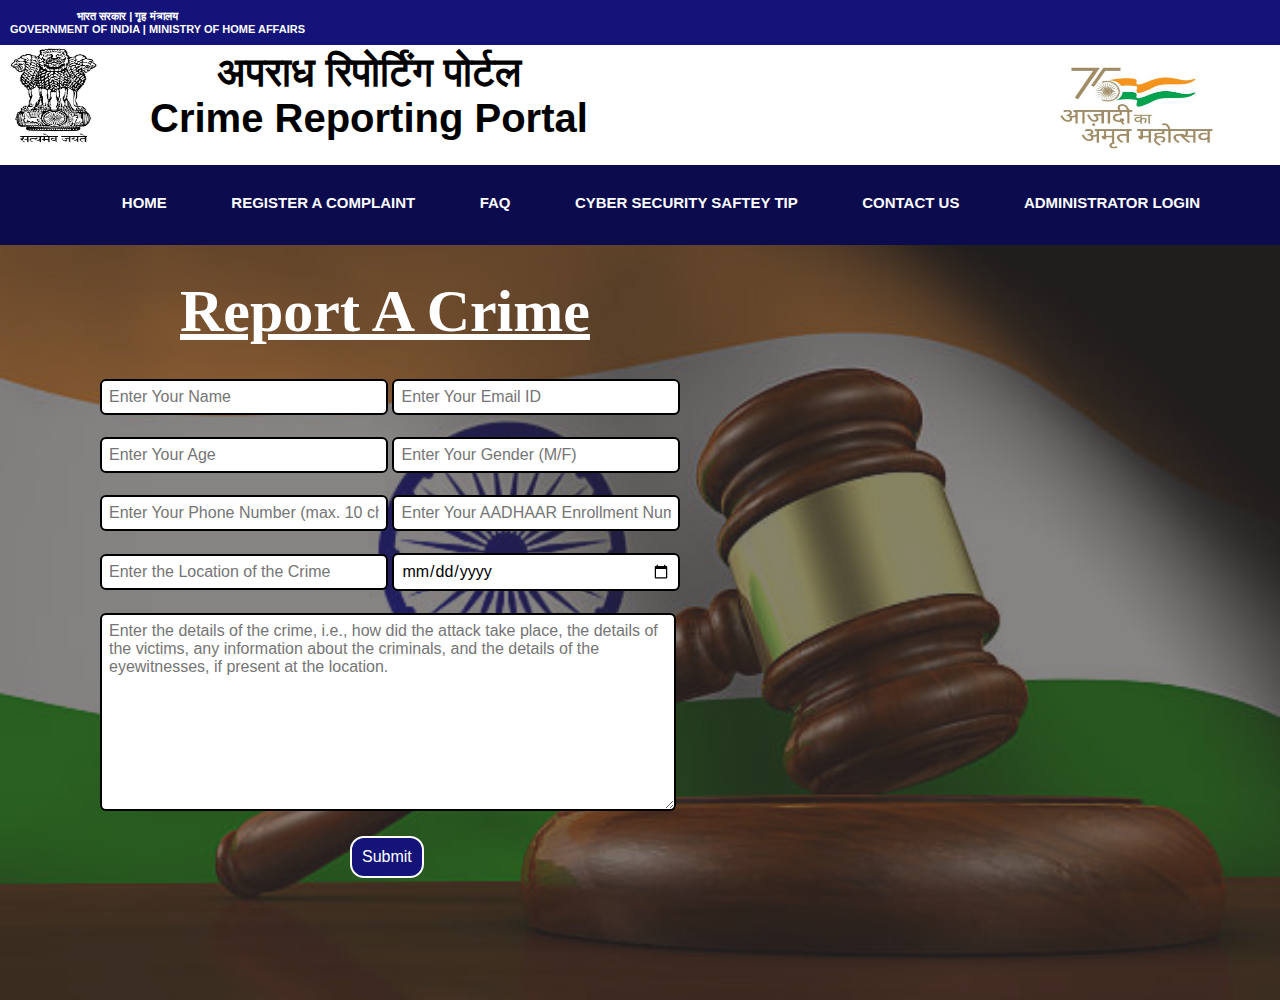
<file: index.html>
<!DOCTYPE html>
<html lang="en">

<head>
	<meta charset="UTF-8">
	<meta http-equiv="X-UA-Compatible" content="IE=edge">
	<meta name="viewport" content="width=device-width, initial-scale=1.0">
	<title>Crime Reporting System- Report A Crime</title>
	<link rel="stylesheet" href="./css/INDEX.CSS">



</head>

<body>
	<img src="image/homeimg2.jpg" class="image" alt="background image">
	<div class="overlay"></div>
	<p
		style="color:white; background-color: rgb(19, 19, 121);padding:10px; text-align: left ; font-size:11px;font-weight:bolder;">
		&emsp; &emsp; &emsp; &emsp; &emsp;भारत सरकार | गृह मंत्रालय <br> GOVERNMENT OF INDIA | MINISTRY OF HOME AFFAIRS
	</p>



	<div class="logo">
		<img src="./image/satymev_jayte_logo.jpg" width="100px" height="100px">
		<p style="font-weight:bolder;font-size:40px; position:absolute;top:50px; left:150px;"> अपराध रिपोर्टिंग
			पोर्टल<br> Crime Reporting Portal </p>
		<img src="./image/amritmahotsav_logo.jpg" width="200px" height="100px"
			style="position:absolute;right:50px; top:60px;">
	</div>

	<nav>
		<ul>
			<li><a href="home.html">Home</a></li>
			<li><a href="#">Register a complaint</a></li>
			<li><a href="about.html">FAQ</a></li>
			<li><a href="cyber_safety.html ">Cyber Security saftey tip</a></li>
			<li><a href="contact_us.html">Contact Us</a></li>
			<li><a href="adminlogin.html">ADMINISTRATOR LOGIN</a></li>
		</ul>
	</nav>
	<br><br><br><br>

	<div class="page-wrapper">

		<h1 class="heading">Report A Crime </h1>
		<div class="container">

			<br>

			<form action="index.php" method="POST">
				<input type="text" name="name" id="name" placeholder="Enter Your Name" required>
				<input type="email" name="email" id="email" placeholder="Enter Your Email ID" required><br>
				<input type="text" name="age" id="age" placeholder="Enter Your Age" required>
				<input type="text" name="gender" id="gender" placeholder="Enter Your Gender (M/F)" required><br>
				<input type="text" name="phone" id="phone" placeholder="Enter Your Phone Number (max. 10 characters)"
					required>
				<input type="text" name="aadhaar" id="aadhaar"
					placeholder="Enter Your AADHAAR Enrollment Number (max. 16 characters)" required><br>
				<input type="place" name="place" id="place" placeholder="Enter the Location of the Crime" required>
				<input type="date" name="date" id="date" placeholder="Enter date of crime" required><br>
				<textarea name="desc" id="desc" cols="30" rows="10" style="width:50%;"
					placeholder="Enter the details of the crime, i.e., how did the attack take place, the details of the victims, any information about the criminals, and the details of the eyewitnesses, if present at the location. "
					required></textarea><br>
				<button class="btn"
					style="background-color: rgb(19, 19, 121);position:absolute;left:250px;margin-top:10px;">Submit
				</button>

			</form>

		</div>







	</div>
</body>
</head>
</file>
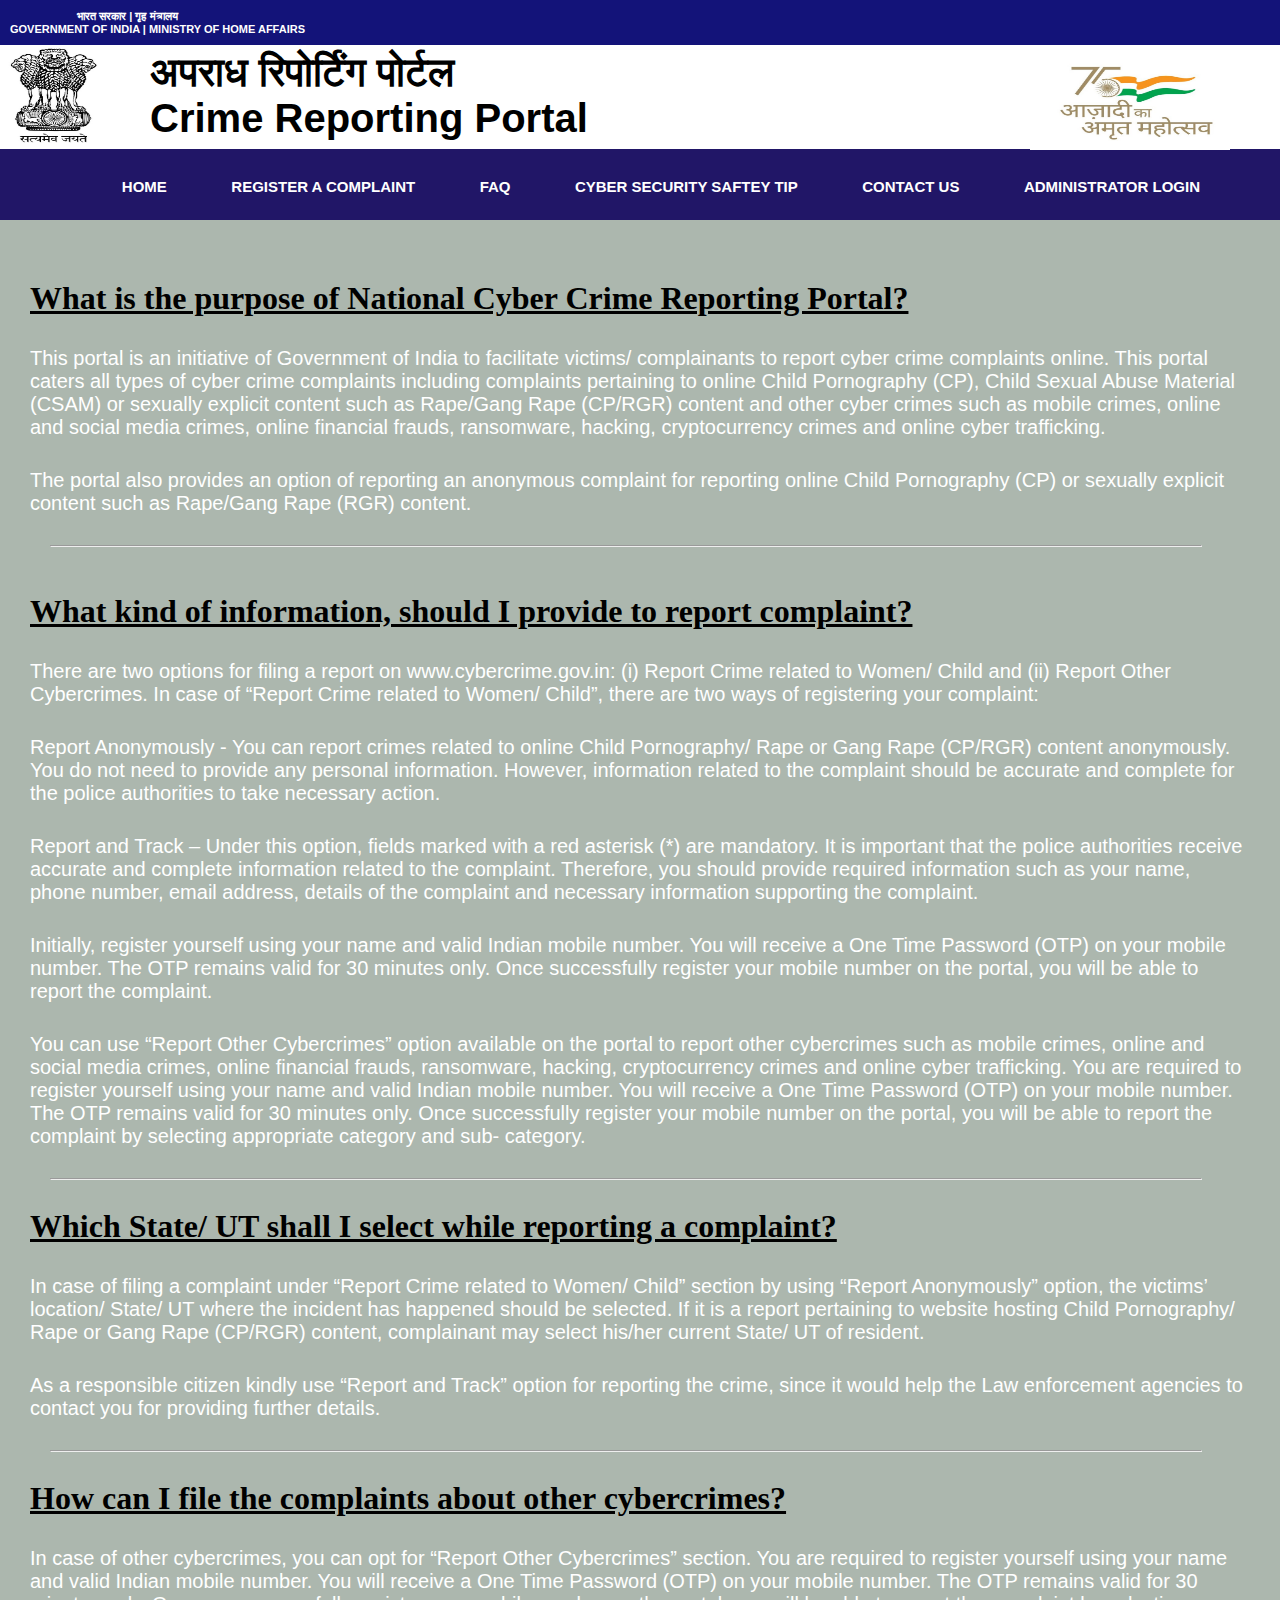
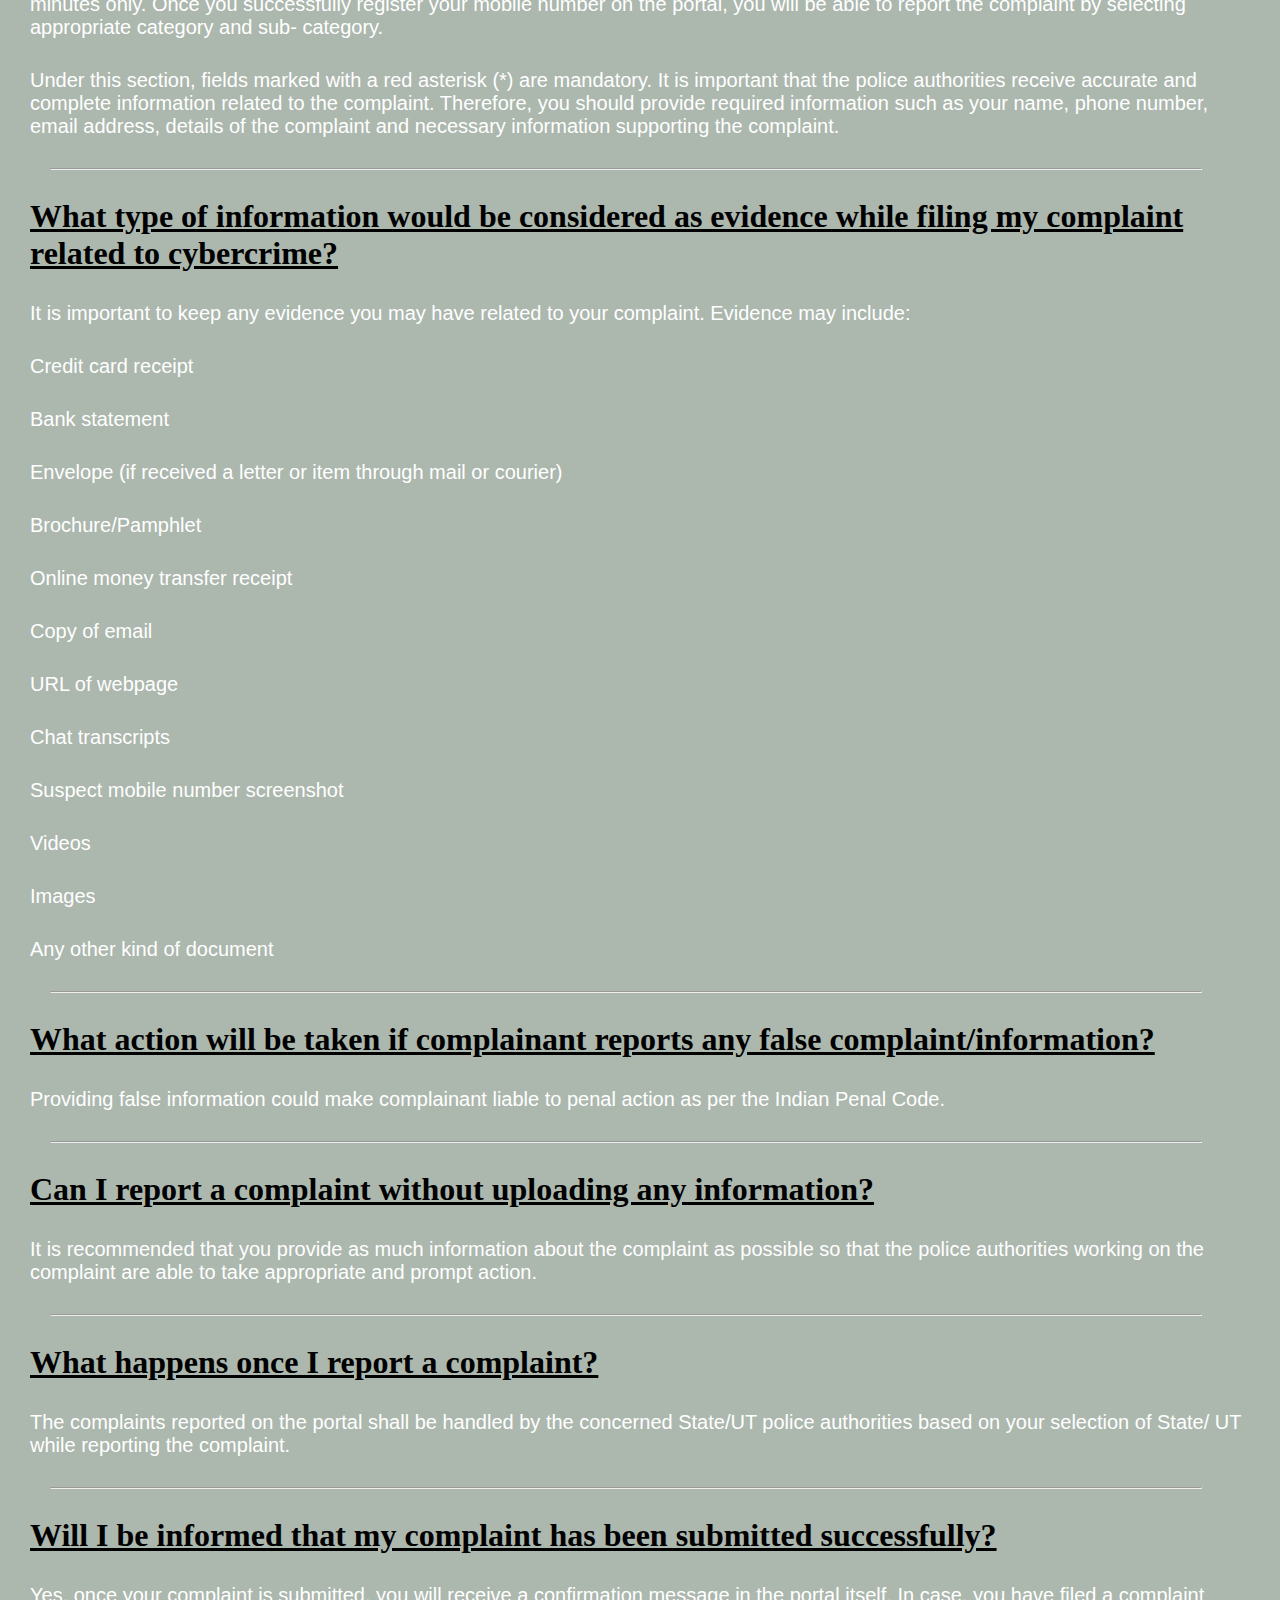
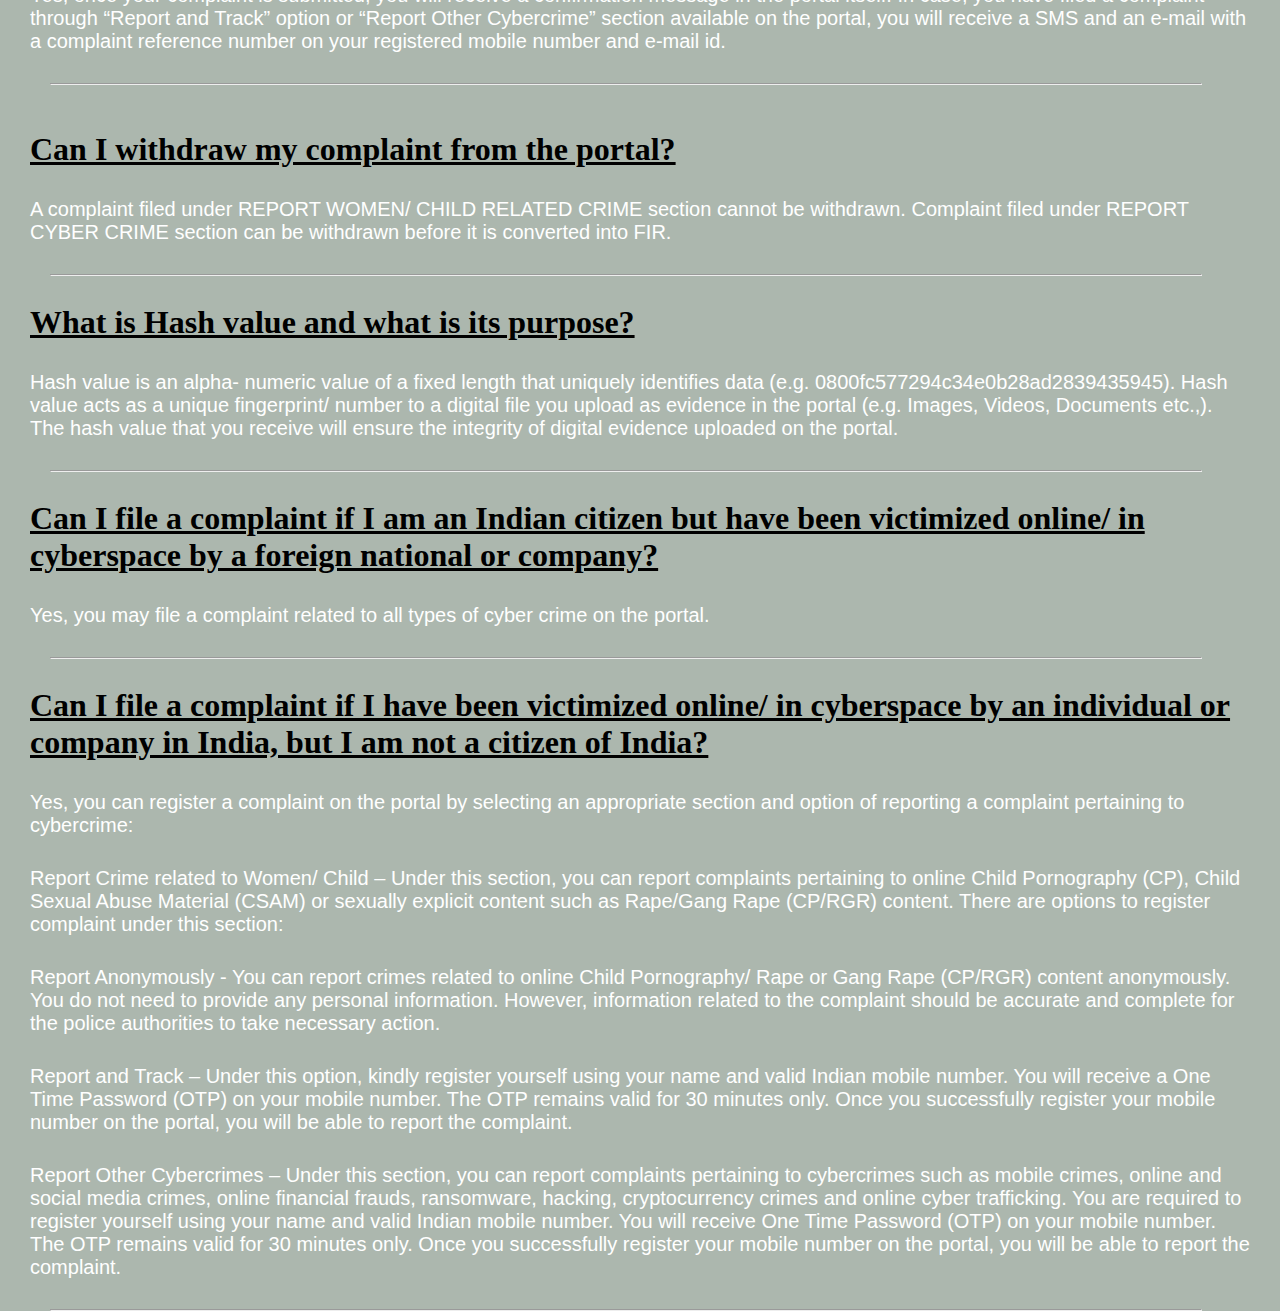
<file: about.html>
<!DOCTYPE html>
<html lang="en">

<head>
	<meta charset="UTF-8">
	<meta http-equiv="X-UA-Compatible" content="IE=edge">
	<meta name="viewport" content="width=device-width, initial-scale=1.0">
	<title>Crime Reporting System- Report A Crime</title>
	<link rel="preconnect" href="https://fonts.googleapis.com">
	<link rel="preconnect" href="https://fonts.gstatic.com" crossorigin>
	<link href="https://fonts.googleapis.com/css2?family=Headland+One&display=swap" rel="stylesheet">



	<!--		<link rel="stylesheet" href="style.css">		-->
	<style>
		* {
			margin: 0px;
			padding: 0px;
			box-sizing: border-box;
			font-family: sans-serif
		}


		/* NAVIGATION BAR */
		nav {
			width: 100%;
			height: 75px;
			background-color: rgba(24, 13, 97, 0.962);
			line-height: 75px;
			padding: 0px 50px;
			background-attachment: fixed;
			z-index: 1;
		}

		nav .logo {
			font-weight: bold;
			letter-spacing: 1.5px;
		}

		nav .logo p {
			font-size: 30px;
			float: left;
			color: white;
			text-transform: uppercase;
		}

		nav ul {
			float: right;
		}

		nav ul li {
			display: inline-block;
			list-style: none;
		}

		nav ul li a {
			color: white;
			text-decoration: none;
			font-weight: bolder;
			font-size: 15px;
			text-transform: uppercase;
			padding: 0px 30px;
		}

		nav ul li a:hover {
			color: #cccccc;
		}

		.wrapper {
			padding-top: 50px;
			position: absolute;
			top: 220px;
			background-color: #acb7ae;
			color: white;

		}

		.wrapper h1 {
			color: black;
			margin-left: 30px;
			margin-top: 10px;
			text-decoration: underline;
			font-family: Cambria, Cochin, Georgia, Times, 'Times New Roman', serif;
		}

		.wrapper p {
			font-size: 20px;
			margin: 30px;
			color: white;
			font-family: 'Gill Sans', 'Gill Sans MT', Calibri, 'Trebuchet MS', sans-serif;
		}

		.wrapper ul {
			margin: 30px;
			font-size: 20px;
			font-weight: bold;
		}

		.wrapper ul li {
			border-bottom: 2px solid rgb(10, 5, 10);
		}

		.wrapper ul .contact {
			font-size: 20px;
			color: blue;
			border: none;
		}

		.wrapper ul .contact li {
			display: inline-block;
			padding: 0px 32px;
		}

		hr {
			width: 90%;
			margin-left: 50px;
		}
	</style>

</head>

<body>

	<p
		style="color:white; background-color: rgb(19, 19, 121);padding:10px; text-align: left ; font-size:11px;font-weight:bolder;">
		&emsp; &emsp; &emsp; &emsp; &emsp;भारत सरकार | गृह मंत्रालय <br> GOVERNMENT OF INDIA | MINISTRY OF HOME AFFAIRS
	</p>



	<div class="logo">
		<img src="./image/satymev_jayte_logo.jpg" width="100px" height="100px">
		<p style="font-weight:bolder;font-size:40px; position:absolute;top:50px; left:150px;"> अपराध रिपोर्टिंग
			पोर्टल<br> Crime Reporting Portal </p>
		<img src="./image/amritmahotsav_logo.jpg" width="200px" height="90px"
			style="position:absolute;right:50px; top:60px;">
	</div>

	<nav>
		<ul>
			<li><a href="home.html">Home</a></li>
			<li><a href="index.html">Register a complaint</a></li>
			<li><a href="#">FAQ</a></li>
			<li><a href="cyber_safety.html ">Cyber Security saftey tip</a></li>
			<li><a href="contact_us.html">Contact Us</a></li>
			<li><a href="adminlogin.html">ADMINISTRATOR LOGIN</a></li>
		</ul>
	</nav>
	<br><br><br><br>

	<div class="wrapper">

		<h1>What is the purpose of National Cyber Crime Reporting Portal?</h1>
		<p>This portal is an initiative of Government of India to facilitate victims/ complainants to report cyber crime
			complaints online. This portal caters all types of cyber crime complaints including complaints pertaining to
			online Child Pornography (CP), Child Sexual Abuse Material (CSAM) or sexually explicit content such as
			Rape/Gang
			Rape (CP/RGR) content and other cyber crimes such as mobile crimes, online and social media crimes, online
			financial frauds, ransomware, hacking, cryptocurrency crimes and online cyber trafficking.</p>

		<p>The portal also provides an option of reporting an anonymous complaint for reporting online Child Pornography
			(CP) or sexually explicit content such as Rape/Gang Rape (RGR) content.</p>
		<hr>

		<br>


		<br>
		<h1>What kind of information, should I provide to report complaint?</h1>
		<p>There are two options for filing a report on www.cybercrime.gov.in: (i) Report Crime related to Women/ Child
			and
			(ii) Report Other Cybercrimes. In case of “Report Crime related to Women/ Child”, there are two ways of
			registering your complaint:</p>

		<p>Report Anonymously - You can report crimes related to online Child Pornography/ Rape or Gang Rape (CP/RGR)
			content anonymously. You do not need to provide any personal information. However, information related to
			the
			complaint should be accurate and complete for the police authorities to take necessary action.</p>

		<p>Report and Track – Under this option, fields marked with a red asterisk (*) are mandatory. It is important
			that
			the police authorities receive accurate and complete information related to the complaint. Therefore, you
			should
			provide required information such as your name, phone number, email address, details of the complaint and
			necessary information supporting the complaint.</p>

		<p>Initially, register yourself using your name and valid Indian mobile number. You will receive a One Time
			Password (OTP) on your mobile number. The OTP remains valid for 30 minutes only. Once successfully register
			your
			mobile number on the portal, you will be able to report the complaint.</p>

		<p>You can use “Report Other Cybercrimes” option available on the portal to report other cybercrimes such as
			mobile
			crimes, online and social media crimes, online financial frauds, ransomware, hacking, cryptocurrency crimes
			and
			online cyber trafficking. You are required to register yourself using your name and valid Indian mobile
			number.
			You will receive a One Time Password (OTP) on your mobile number. The OTP remains valid for 30 minutes only.
			Once successfully register your mobile number on the portal, you will be able to report the complaint by
			selecting appropriate category and sub- category.</p>
		<hr>

		<br>
		<h1>Which State/ UT shall I select while reporting a complaint?</h1>
		<p>In case of filing a complaint under “Report Crime related to Women/ Child” section by using “Report
			Anonymously”
			option, the victims’ location/ State/ UT where the incident has happened should be selected. If it is a
			report
			pertaining to website hosting Child Pornography/ Rape or Gang Rape (CP/RGR) content, complainant may select
			his/her current State/ UT of resident.</p>

		<p>As a responsible citizen kindly use “Report and Track” option for reporting the crime, since it would help
			the
			Law enforcement agencies to contact you for providing further details.</p>
		<hr>

		<br>
		<h1>How can I file the complaints about other cybercrimes?</h1>
		<p>
			In case of other cybercrimes, you can opt for “Report Other Cybercrimes” section. You are required to
			register
			yourself using your name and valid Indian mobile number. You will receive a One Time Password (OTP) on your
			mobile number. The OTP remains valid for 30 minutes only. Once you successfully register your mobile number
			on
			the portal, you will be able to report the complaint by selecting appropriate category and sub- category.
		</p>
		<p> Under this section, fields marked with a red asterisk (*) are mandatory. It is important that the police
			authorities receive accurate and complete information related to the complaint. Therefore, you should
			provide
			required information such as your name, phone number, email address, details of the complaint and necessary
			information supporting the complaint.</p>
		<hr>

		<br>
		<h1> What type of information would be considered as evidence while filing my complaint related to cybercrime?
		</h1>
		<p>It is important to keep any evidence you may have related to your complaint. Evidence may include:
		</p>
		<p>Credit card receipt</p>

		<p>Bank statement</p>

		<p>Envelope (if received a letter or item through mail or courier)</p>

		<p>Brochure/Pamphlet</p>

		<p>Online money transfer receipt</p>

		<p>Copy of email</p>

		<p>URL of webpage</p>

		<p>Chat transcripts</p>

		<p>Suspect mobile number screenshot</p>

		<p>Videos</p>

		<p>Images</p>

		<p>Any other kind of document</p>
		<hr>
		<br>
		<h1>
			What action will be taken if complainant reports any false complaint/information?</h1>
		<p> Providing false information could make complainant liable to penal action as per the Indian Penal Code.
		</p>
		<hr>
		<br>
		<h1> Can I report a complaint without uploading any information?</h1>
		<p> It is recommended that you provide as much information about the complaint as possible so that the police
			authorities working on the complaint are able to take appropriate and prompt action.
		</p>
		<hr>
		<br>
		<h1> What happens once I report a complaint?</h1>
		<p>The complaints reported on the portal shall be handled by the concerned State/UT police authorities based on
			your selection of State/ UT while reporting the complaint.</p>
		<hr>
		<br>
		<h1>
			Will I be informed that my complaint has been submitted successfully?</h1>
		<p> Yes, once your complaint is submitted, you will receive a confirmation message in the portal itself. In
			case,
			you have filed a complaint through “Report and Track” option or “Report Other Cybercrime” section available
			on
			the portal, you will receive a SMS and an e-mail with a complaint reference number on your registered mobile
			number and e-mail id.</p>
		<hr>
		<br>

		<br>
		<h1>
			Can I withdraw my complaint from the portal?</h1>
		<p> A complaint filed under REPORT WOMEN/ CHILD RELATED CRIME section cannot be withdrawn. Complaint filed under
			REPORT CYBER CRIME section can be withdrawn before it is converted into FIR.</p>
		<hr>

		<br>
		<h1> What is Hash value and what is its purpose?</h1>
		<p> Hash value is an alpha- numeric value of a fixed length that uniquely identifies data (e.g.
			0800fc577294c34e0b28ad2839435945). Hash value acts as a unique fingerprint/ number to a digital file you
			upload
			as evidence in the portal (e.g. Images, Videos, Documents etc.,). The hash value that you receive will
			ensure
			the integrity of digital evidence uploaded on the portal.</p>
		<hr>

		<br>
		<h1> Can I file a complaint if I am an Indian citizen but have been victimized online/ in cyberspace by a
			foreign
			national or company?</h1>
		<p> Yes, you may file a complaint related to all types of cyber crime on the portal.
		</p>
		<hr>
		<br>
		<h1>Can I file a complaint if I have been victimized online/ in cyberspace by an individual or company in India,
			but
			I am not a citizen of India?</h1>
		<p> Yes, you can register a complaint on the portal by selecting an appropriate section and option of reporting
			a
			complaint pertaining to cybercrime:</p>

		<p> Report Crime related to Women/ Child – Under this section, you can report complaints pertaining to online
			Child
			Pornography (CP), Child Sexual Abuse Material (CSAM) or sexually explicit content such as Rape/Gang Rape
			(CP/RGR) content. There are options to register complaint under this section:
		</p>
		<p> Report Anonymously - You can report crimes related to online Child Pornography/ Rape or Gang Rape (CP/RGR)
			content anonymously. You do not need to provide any personal information. However, information related to
			the
			complaint should be accurate and complete for the police authorities to take necessary action.
		</p>
		<p> Report and Track – Under this option, kindly register yourself using your name and valid Indian mobile
			number.
			You will receive a One Time Password (OTP) on your mobile number. The OTP remains valid for 30 minutes only.
			Once you successfully register your mobile number on the portal, you will be able to report the complaint.
		</p>
		<p> Report Other Cybercrimes – Under this section, you can report complaints pertaining to cybercrimes such as
			mobile crimes, online and social media crimes, online financial frauds, ransomware, hacking, cryptocurrency
			crimes and online cyber trafficking. You are required to register yourself using your name and valid Indian
			mobile number. You will receive One Time Password (OTP) on your mobile number. The OTP remains valid for 30
			minutes only. Once you successfully register your mobile number on the portal, you will be able to report
			the
			complaint.

		</p>
		<hr>

	</div>

</body>
</head>
</file>
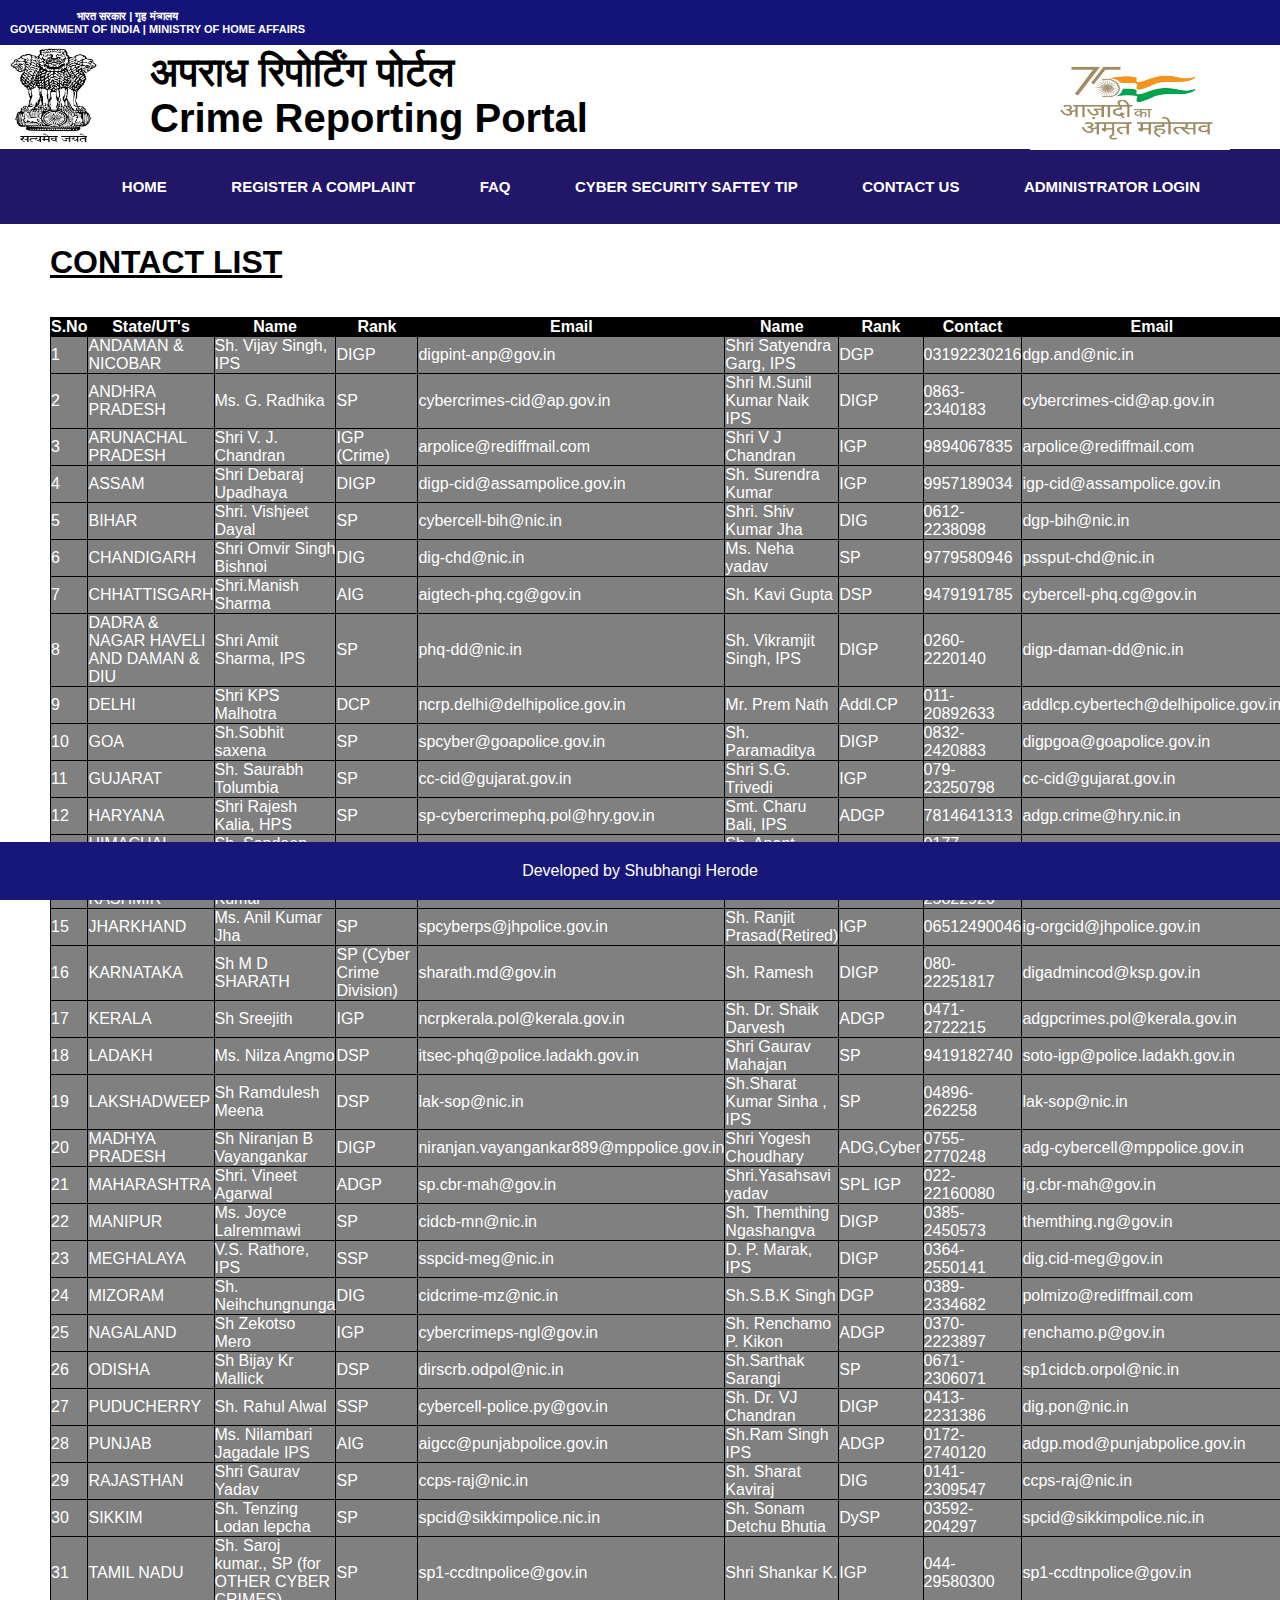
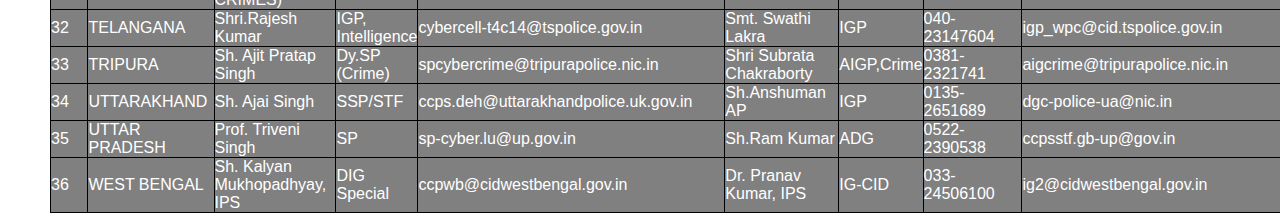
<file: contact_us.html>
<!DOCTYPE html>
<html lang="en">

<head>
    <meta charset="UTF-8">
    <meta http-equiv="X-UA-Compatible" content="IE=edge">
    <meta name="viewport" content="width=device-width, initial-scale=1.0">
    <title>Crime Reporting System- Report A Crime</title>
    <link rel="preconnect" href="https://fonts.googleapis.com">
    <link rel="preconnect" href="https://fonts.gstatic.com" crossorigin>
    <link href="https://fonts.googleapis.com/css2?family=Headland+One&display=swap" rel="stylesheet">

    <style>

        .wrapper {
            width: 100%;
            height: 4000px;
            padding-top: 50px;
            position: absolute;
            top: 220px;
           
            background-color:grey;

        }

        .wrapper h1 {
            color: black;
            margin-left: 30px;
            margin-top: 10px;
            text-decoration: underline;
            font-family: Cambria, Cochin, Georgia, Times, 'Times New Roman', serif;
        }

        .wrapper p {
            font-size: 20px;
            margin: 30px;
            color: white;
            font-family: 'Gill Sans', 'Gill Sans MT', Calibri, 'Trebuchet MS', sans-serif;
        }

        .wrapper ul {
            margin: 30px;
            font-size: 15px;
            font-weight: bold;
            list-style: none;
        }

        .wrapper li {
            margin-top: 20px;
            margin-left: 50px;
        }

        a {
            color: white;
        }

        a:hover {
            color: aqua
        }

        hr {
            width: 90%;
            margin-left: 50px;
        }

       
        #main {
            padding-left: 50px;
            padding-right: 50px;
            padding-top: 20px;
           
        }

        footer {
            position: relative;
            bottom: 0px;
            padding: 3px;
           background-color: rgb(24, 166, 223);
            color: white;
        }
        table, th, td {
            border: 1px solid black;
          }
        





        
            * {
                margin: 0px;
                padding: 0px;
                box-sizing: border-box;
                font-family: sans-serif
            }
    
    
            /* NAVIGATION BAR */
            nav {
                width: 100%;
                height: 75px;
                background-color: rgba(24, 13, 97, 0.962);
                line-height: 75px;
                padding: 0px 50px;
                background-attachment: fixed;
                z-index: 1;
            }
    
            nav .logo {
                font-weight: bold;
                letter-spacing: 1.5px;
            }
    
            nav .logo p {
                font-size: 30px;
                float: left;
                color: white;
                text-transform: uppercase;
            }
    
            nav ul {
                float: right;
            }
    
            nav ul li {
                display: inline-block;
                list-style: none;
            }
    
            nav ul li a {
                color: white;
                text-decoration: none;
                font-weight: bolder;
                font-size: 15px;
                text-transform: uppercase;
                padding: 0px 30px;
            }
    
            nav ul li a:hover {
                color: #cccccc;
            }
    
            .wrapper {
                padding-top: 50px;
                position: absolute;
                top: 220px;
                background-color: #acb7ae;
                color: white;
    
            }
    
            .wrapper h1 {
                color: black;
                margin-left: 30px;
                margin-top: 10px;
                text-decoration: underline;
                font-family: Cambria, Cochin, Georgia, Times, 'Times New Roman', serif;
            }
    
            .wrapper p {
                font-size: 20px;
                margin: 30px;
                color: white;
                font-family: 'Gill Sans', 'Gill Sans MT', Calibri, 'Trebuchet MS', sans-serif;
            }
    
            .wrapper ul {
                margin: 30px;
                font-size: 20px;
                font-weight: bold;
            }
    
            .wrapper ul li {
                border-bottom: 2px solid rgb(10, 5, 10);
            }
    
            .wrapper ul .contact {
                font-size: 20px;
                color: blue;
                border: none;
            }
    
            .wrapper ul .contact li {
                display: inline-block;
                padding: 0px 32px;
            }
    
            hr {
                width: 90%;
                margin-left: 50px;
            }


            .footer {
                background-color: rgb(23, 23, 121);
                color: #fff;
                text-align: center;
                padding: 20px;
                position: fixed;
                bottom: 0;
                width: 100%;
              }           
    </style>

</head>

<body>

    <p
        style="color:white; background-color: rgb(19, 19, 121);padding:10px; text-align: left ; font-size:11px;font-weight:bolder;">
        &emsp; &emsp; &emsp; &emsp; &emsp;भारत सरकार | गृह मंत्रालय <br> GOVERNMENT OF INDIA | MINISTRY OF HOME AFFAIRS
    </p>



    <div class="logo">
        <img src="./image/satymev_jayte_logo.jpg" width="100px" height="100px">
        <p style="font-weight:bolder;font-size:40px; position:absolute;top:50px; left:150px;"> अपराध रिपोर्टिंग
            पोर्टल<br> Crime Reporting Portal </p>
        <img src="./image/amritmahotsav_logo.jpg" width="200px" height="90px"
            style="position:absolute;right:50px; top:60px;">
    </div>

    <nav>
        <ul>
            <li><a href="home.html">Home</a></li>
            <li><a href="index.html">Register a complaint</a></li>
            <li><a href="about.html">FAQ</a></li>
            <li><a href="cyber_safety.html ">Cyber Security saftey tip</a></li>
            <li><a href="#">Contact Us</a></li>
            <li><a href="adminlogin.html">ADMINISTRATOR LOGIN</a></li>
        </ul>
    </nav>
    

    </div>

    <!--------table div--------->
    <div id="main">
        <h1><u>CONTACT LIST</u></h1>
<br><br>
        <table class="c1" cellspacing="10" cellpadding="4" rules="all" id="c1"
            style="border-width:1px;border-style:None;width:100%;border-collapse:collapse;">
            <tr style="color:white;background-color:black;font-weight:bold;padding:20px">
                <th scope="col" style="width:3%;">S.No</th>
                <th scope="col" style="width:10%;">State/UT's</th>
                <th scope="col" style="width:12%;">Name</th>
                <th scope="col" style="width:4%;">Rank</th>
                <th scope="col" style="width:20%;">Email</th>
                <th scope="col" style="width:12%;">Name</th>
                <th scope="col" style="width:3%;">Rank</th>
                <th scope="col" style="width:8%;">Contact</th>
                <th scope="col" style="width:20%;">Email</th>
            </tr>
            <tr style="color:white;background-color:grey;">
                <td>1</td>
                <td><span id="ContentPlaceHolder1_gv_nodalgrivance_lblState_0">ANDAMAN & NICOBAR</span>
                </td>
                <td>Sh. Vijay Singh, IPS</td>
                <td>DIGP</td>
                <td>digpint-anp@gov.in</td>
                <td>Shri Satyendra Garg, IPS</td>
                <td>DGP</td>
                <td>03192230216</td>
                <td>dgp.and@nic.in</td>
            </tr>

            <tr style="color:white;background-color:grey;">
                <td> 2</td>
                <td><span id="ContentPlaceHolder1_gv_nodalgrivance_lblState_1">ANDHRA PRADESH</span>
                </td>
                <td>Ms. G. Radhika</td>
                <td>SP</td>
                <td>cybercrimes-cid@ap.gov.in</td>
                <td>Shri M.Sunil Kumar Naik IPS</td>
                <td>DIGP</td>
                <td>0863-2340183</td>
                <td>cybercrimes-cid@ap.gov.in</td>
            </tr>

            <tr style="color:white;background-color:grey;">
                <td>
                    3
                </td>
                <td>

                    <span id="ContentPlaceHolder1_gv_nodalgrivance_lblState_2">ARUNACHAL PRADESH</span>
                </td>
                <td>Shri V. J. Chandran</td>
                <td>IGP (Crime)</td>
                <td>arpolice@rediffmail.com</td>
                <td>Shri V J Chandran</td>
                <td>IGP</td>
                <td>9894067835</td>
                <td>arpolice@rediffmail.com</td>
            </tr>

            <tr style="color:white;background-color:grey;">
                <td>
                    4
                </td>
                <td>

                    <span id="ContentPlaceHolder1_gv_nodalgrivance_lblState_3">ASSAM</span>
                </td>
                <td>Shri Debaraj Upadhaya</td>
                <td>DIGP</td>
                <td>digp-cid@assampolice.gov.in</td>
                <td>Sh. Surendra Kumar</td>
                <td>IGP</td>
                <td>9957189034</td>
                <td>igp-cid@assampolice.gov.in</td>
            </tr>

            <tr style="color:white;background-color:grey;">
                <td>
                    5
                </td>
                <td>

                    <span id="ContentPlaceHolder1_gv_nodalgrivance_lblState_4">BIHAR</span>
                </td>
                <td>Shri. Vishjeet Dayal </td>
                <td>SP</td>
                <td>cybercell-bih@nic.in</td>
                <td>Shri. Shiv Kumar Jha</td>
                <td>DIG</td>
                <td>0612-2238098</td>
                <td>dgp-bih@nic.in</td>
            </tr>

            <tr style="color:white;background-color:grey;">
                <td>
                    6
                </td>
                <td>

                    <span id="ContentPlaceHolder1_gv_nodalgrivance_lblState_5">CHANDIGARH</span>
                </td>
                <td>Shri Omvir Singh Bishnoi</td>
                <td>DIG</td>
                <td>dig-chd@nic.in</td>
                <td>Ms. Neha yadav </td>
                <td>SP</td>
                <td>9779580946</td>
                <td>pssput-chd@nic.in</td>
            </tr>

            <tr style="color:white;background-color:grey;">
                <td>
                    7
                </td>
                <td>

                    <span id="ContentPlaceHolder1_gv_nodalgrivance_lblState_6">CHHATTISGARH</span>
                </td>
                <td>Shri.Manish Sharma</td>
                <td>AIG</td>
                <td>aigtech-phq.cg@gov.in</td>
                <td>Sh. Kavi Gupta </td>
                <td>DSP</td>
                <td>9479191785</td>
                <td>cybercell-phq.cg@gov.in</td>
            </tr>

            <tr style="color:white;background-color:grey;">
                <td>
                    8
                </td>
                <td>

                    <span id="ContentPlaceHolder1_gv_nodalgrivance_lblState_7">DADRA & NAGAR HAVELI AND DAMAN &
                        DIU</span>
                </td>
                <td>Shri Amit Sharma, IPS</td>
                <td>SP</td>
                <td>phq-dd@nic.in</td>
                <td>Sh. Vikramjit Singh, IPS</td>
                <td>DIGP</td>
                <td>0260-2220140</td>
                <td>digp-daman-dd@nic.in</td>
            </tr>

            <tr style="color:white;background-color:grey;">
                <td>
                    9
                </td>
                <td>

                    <span id="ContentPlaceHolder1_gv_nodalgrivance_lblState_8">DELHI</span>
                </td>
                <td>Shri KPS Malhotra</td>
                <td>DCP</td>
                <td>ncrp.delhi@delhipolice.gov.in</td>
                <td>Mr. Prem Nath</td>
                <td>Addl.CP</td>
                <td>011-20892633</td>
                <td>addlcp.cybertech@delhipolice.gov.in</td>
            </tr>

            <tr style="color:white;background-color:grey;">
                <td>
                    10
                </td>
                <td>

                    <span id="ContentPlaceHolder1_gv_nodalgrivance_lblState_9">GOA</span>
                </td>
                <td>Sh.Sobhit saxena </td>
                <td>SP</td>
                <td>spcyber@goapolice.gov.in</td>
                <td>Sh. Paramaditya</td>
                <td>DIGP</td>
                <td>0832-2420883</td>
                <td>digpgoa@goapolice.gov.in</td>
            </tr>

            <tr style="color:white;background-color:grey;">
                <td>
                    11
                </td>
                <td>

                    <span id="ContentPlaceHolder1_gv_nodalgrivance_lblState_10">GUJARAT</span>
                </td>
                <td>Sh. Saurabh Tolumbia</td>
                <td>SP</td>
                <td>cc-cid@gujarat.gov.in</td>
                <td>Shri S.G. Trivedi</td>
                <td>IGP</td>
                <td>079-23250798</td>
                <td>cc-cid@gujarat.gov.in</td>
            </tr>

            <tr style="color:white;background-color:grey;">

                <td>
                    12
                </td>
                <td>

                    <span id="ContentPlaceHolder1_gv_nodalgrivance_lblState_11">HARYANA</span>
                </td>
                <td>Shri Rajesh Kalia, HPS</td>
                <td>SP</td>
                <td>sp-cybercrimephq.pol@hry.gov.in</td>
                <td>Smt. Charu Bali, IPS</td>
                <td>ADGP</td>
                <td>7814641313</td>
                <td>adgp.crime@hry.nic.in</td>
            </tr>

            <tr style="color:white;background-color:grey;">


                <td>
                    13
                </td>
                <td>

                    <span id="ContentPlaceHolder1_gv_nodalgrivance_lblState_12">HIMACHAL PRADESH</span>
                </td>
                <td>Sh. Sandeep Dhawal</td>
                <td>Addl.SP</td>
                <td>polcyberps-shi-hp@nic.in</td>
                <td>Sh. Anant Pratap Singh</td>
                <td>IG</td>
                <td>0177-2627955</td>
                <td>anantpratap.singh@nic.in</td>
            </tr>

            <tr style="color:white;background-color:grey;">
                <td>
                    14
                </td>
                <td>

                    <span id="ContentPlaceHolder1_gv_nodalgrivance_lblState_13">JAMMU & KASHMIR</span>
                </td>
                <td>Sh Manish Kumar </td>
                <td>IGP</td>
                <td>igcrime-jk@nic.in</td>
                <td>Sh. RR Swan</td>
                <td>DGP</td>
                <td>0191-25822926</td>
                <td>adgpcidjk@jkpolice.gov.in</td>
            </tr>

            <tr style="color:white;background-color:grey;">
                <td>
                    15
                </td>
                <td>

                    <span id="ContentPlaceHolder1_gv_nodalgrivance_lblState_14">JHARKHAND</span>
                </td>
                <td>Ms. Anil Kumar Jha </td>
                <td>SP</td>
                <td>spcyberps@jhpolice.gov.in</td>
                <td>Sh. Ranjit Prasad(Retired)</td>
                <td>IGP</td>
                <td>06512490046</td>
                <td>ig-orgcid@jhpolice.gov.in</td>
            </tr>

            <tr style="color:white;background-color:grey;">
                <td>
                    16
                </td>
                <td>

                    <span id="ContentPlaceHolder1_gv_nodalgrivance_lblState_15">KARNATAKA</span>
                </td>
                <td>Sh M D SHARATH</td>
                <td>SP (Cyber Crime Division)</td>
                <td>sharath.md@gov.in</td>
                <td>Sh. Ramesh</td>
                <td>DIGP</td>
                <td>080-22251817</td>
                <td>digadmincod@ksp.gov.in</td>
            </tr>

            <tr style="color:white;background-color:grey;">
                <td>
                    17
                </td>
                <td>

                    <span id="ContentPlaceHolder1_gv_nodalgrivance_lblState_16">KERALA</span>
                </td>
                <td>Sh Sreejith</td>
                <td>IGP</td>
                <td>ncrpkerala.pol@kerala.gov.in</td>
                <td>Sh. Dr. Shaik Darvesh</td>
                <td>ADGP</td>
                <td>0471-2722215</td>
                <td>adgpcrimes.pol@kerala.gov.in</td>
            </tr>

            <tr style="color:white;background-color:grey;">
                <td>
                    18
                </td>
                <td>

                    <span id="ContentPlaceHolder1_gv_nodalgrivance_lblState_17">LADAKH</span>
                </td>
                <td>Ms. Nilza Angmo</td>
                <td>DSP</td>
                <td>itsec-phq@police.ladakh.gov.in</td>
                <td>Shri Gaurav Mahajan</td>
                <td>SP</td>
                <td>9419182740</td>
                <td>soto-igp@police.ladakh.gov.in</td>
            </tr>

            <tr style="color:white;background-color:grey;">

                <td>
                    19
                </td>
                <td>

                    <span id="ContentPlaceHolder1_gv_nodalgrivance_lblState_18">LAKSHADWEEP</span>
                </td>
                <td>Sh Ramdulesh Meena</td>
                <td>DSP</td>
                <td>lak-sop@nic.in</td>
                <td>Sh.Sharat Kumar Sinha , IPS</td>
                <td>SP</td>
                <td>04896-262258</td>
                <td>lak-sop@nic.in</td>
            </tr>

            <tr style="color:white;background-color:grey;">
                <td>
                    20
                </td>
                <td>

                    <span id="ContentPlaceHolder1_gv_nodalgrivance_lblState_19">MADHYA PRADESH</span>
                </td>
                <td>Sh Niranjan B Vayangankar</td>
                <td>DIGP</td>
                <td>niranjan.vayangankar889@mppolice.gov.in</td>
                <td>Shri Yogesh Choudhary</td>
                <td>ADG,Cyber</td>
                <td>0755-2770248</td>
                <td>adg-cybercell@mppolice.gov.in</td>
            </tr>

            <tr style="color:white;background-color:grey;">


                <td>
                    21
                </td>
                <td>

                    <span id="ContentPlaceHolder1_gv_nodalgrivance_lblState_20">MAHARASHTRA</span>
                </td>
                <td>Shri. Vineet Agarwal</td>
                <td>ADGP</td>
                <td>sp.cbr-mah@gov.in</td>
                <td>Shri.Yasahsavi yadav </td>
                <td>SPL IGP</td>
                <td>022-22160080</td>
                <td>ig.cbr-mah@gov.in</td>
            </tr>

            <tr style="color:white;background-color:grey;">



                <td>
                    22
                </td>
                <td>

                    <span id="ContentPlaceHolder1_gv_nodalgrivance_lblState_21">MANIPUR</span>
                </td>
                <td>Ms. Joyce Lalremmawi</td>
                <td>SP</td>
                <td>cidcb-mn@nic.in</td>
                <td>Sh. Themthing Ngashangva</td>
                <td>DIGP</td>
                <td>0385-2450573</td>
                <td>themthing.ng@gov.in</td>
            </tr>
            <tr style="color:white;background-color:grey;">

                <td>
                    23
                </td>
                <td>

                    <span id="ContentPlaceHolder1_gv_nodalgrivance_lblState_22">MEGHALAYA</span>
                </td>
                <td>V.S. Rathore, IPS</td>
                <td>SSP</td>
                <td>sspcid-meg@nic.in</td>
                <td>D. P. Marak, IPS</td>
                <td>DIGP</td>
                <td>0364-2550141</td>
                <td>dig.cid-meg@gov.in</td>
            </tr>

            <tr style="color:white;background-color:grey;">
                <td>
                    24
                </td>
                <td>

                    <span id="ContentPlaceHolder1_gv_nodalgrivance_lblState_23">MIZORAM</span>
                </td>
                <td>Sh. Neihchungnunga</td>
                <td>DIG</td>
                <td>cidcrime-mz@nic.in</td>
                <td>Sh.S.B.K Singh</td>
                <td>DGP</td>
                <td>0389-2334682 </td>
                <td>polmizo@rediffmail.com</td>
            </tr>

            <tr style="color:white;background-color:grey;">
                <td>
                    25
                </td>
                <td>

                    <span id="ContentPlaceHolder1_gv_nodalgrivance_lblState_24">NAGALAND</span>
                </td>
                <td>Sh Zekotso Mero</td>
                <td>IGP</td>
                <td>cybercrimeps-ngl@gov.in</td>
                <td>Sh. Renchamo P. Kikon</td>
                <td>ADGP</td>
                <td>0370-2223897</td>
                <td>renchamo.p@gov.in</td>
            </tr>

            <tr style="color:white;background-color:grey;">
                <td>
                    26
                </td>
                <td>

                    <span id="ContentPlaceHolder1_gv_nodalgrivance_lblState_25">ODISHA</span>
                </td>
                <td>Sh Bijay Kr Mallick</td>
                <td>DSP</td>
                <td>dirscrb.odpol@nic.in</td>
                <td>Sh.Sarthak Sarangi</td>
                <td>SP</td>
                <td>0671-2306071</td>
                <td>sp1cidcb.orpol@nic.in</td>
            </tr>

            <tr style="color:white;background-color:grey;">
                <td>
                    27
                </td>
                <td>

                    <span id="ContentPlaceHolder1_gv_nodalgrivance_lblState_26">PUDUCHERRY</span>
                </td>
                <td>Sh. Rahul Alwal</td>
                <td>SSP</td>
                <td>cybercell-police.py@gov.in</td>
                <td>Sh. Dr. VJ Chandran</td>
                <td>DIGP</td>
                <td>0413-2231386</td>
                <td>dig.pon@nic.in</td>
            </tr>

            <tr style="color:white;background-color:grey;">
                <td>
                    28
                </td>
                <td>

                    <span id="ContentPlaceHolder1_gv_nodalgrivance_lblState_27">PUNJAB</span>
                </td>
                <td>Ms. Nilambari Jagadale IPS</td>
                <td>AIG</td>
                <td>aigcc@punjabpolice.gov.in</td>
                <td>Sh.Ram Singh IPS</td>
                <td>ADGP</td>
                <td>0172-2740120</td>
                <td>adgp.mod@punjabpolice.gov.in</td>
            </tr>

            <tr style="color:white;background-color:grey;">
                <td>
                    29
                </td>
                <td>

                    <span id="ContentPlaceHolder1_gv_nodalgrivance_lblState_28">RAJASTHAN</span>
                </td>
                <td>Shri Gaurav Yadav</td>
                <td>SP</td>
                <td>ccps-raj@nic.in</td>
                <td>Sh. Sharat Kaviraj</td>
                <td>DIG</td>
                <td>0141-2309547</td>
                <td>ccps-raj@nic.in</td>
            </tr>

            <tr style="color:white;background-color:grey;">
                <td>
                    30
                </td>
                <td>

                    <span id="ContentPlaceHolder1_gv_nodalgrivance_lblState_29">SIKKIM</span>
                </td>
                <td>Sh. Tenzing Lodan lepcha</td>
                <td>SP</td>
                <td>spcid@sikkimpolice.nic.in</td>
                <td>Sh. Sonam Detchu Bhutia</td>
                <td>DySP</td>
                <td>03592-204297</td>
                <td>spcid@sikkimpolice.nic.in</td>
            </tr>

            <tr style="color:white;background-color:grey;">
                <td>
                    31
                </td>
                <td>

                    <span id="ContentPlaceHolder1_gv_nodalgrivance_lblState_30">TAMIL NADU</span>
                </td>
                <td>Sh. Saroj kumar., SP (for OTHER CYBER CRIMES)</td>
                <td>SP</td>
                <td>sp1-ccdtnpolice@gov.in</td>
                <td>Shri Shankar K.</td>
                <td>IGP</td>
                <td>044-29580300</td>
                <td>sp1-ccdtnpolice@gov.in</td>
            </tr>

            <tr style="color:white;background-color:grey;">
                <td>
                    32
                </td>
                <td>

                    <span id="ContentPlaceHolder1_gv_nodalgrivance_lblState_31">TELANGANA</span>
                </td>
                <td>Shri.Rajesh Kumar</td>
                <td>IGP, Intelligence</td>
                <td>cybercell-t4c14@tspolice.gov.in</td>
                <td>Smt. Swathi Lakra</td>
                <td>IGP</td>
                <td>040-23147604</td>
                <td>igp_wpc@cid.tspolice.gov.in</td>
            </tr>

            <tr style="color:white;background-color:grey;">
                <td>
                    33
                </td>
                <td>

                    <span id="ContentPlaceHolder1_gv_nodalgrivance_lblState_32">TRIPURA</span>
                </td>
                <td>Sh. Ajit Pratap Singh</td>
                <td> Dy.SP (Crime)</td>
                <td>spcybercrime@tripurapolice.nic.in</td>
                <td>Shri Subrata Chakraborty</td>
                <td>AIGP,Crime</td>
                <td>0381-2321741</td>
                <td>aigcrime@tripurapolice.nic.in</td>
            </tr>

            <tr style="color:white;background-color:grey;">
                <td>
                    34
                </td>
                <td>

                    <span id="ContentPlaceHolder1_gv_nodalgrivance_lblState_33">UTTARAKHAND</span>
                </td>
                <td>Sh. Ajai Singh </td>
                <td>SSP/STF</td>
                <td>ccps.deh@uttarakhandpolice.uk.gov.in</td>
                <td>Sh.Anshuman AP</td>
                <td>IGP</td>
                <td>0135-2651689</td>
                <td>dgc-police-ua@nic.in</td>
            </tr>

            <tr style="color:white;background-color:grey;">
                <td>35</td>
                <td>

                    <span id="ContentPlaceHolder1_gv_nodalgrivance_lblState_34">UTTAR PRADESH</span>
                </td>
                <td>Prof. Triveni Singh</td>
                <td>SP</td>
                <td>sp-cyber.lu@up.gov.in</td>
                <td>Sh.Ram Kumar</td>
                <td>ADG</td>
                <td>0522-2390538</td>
                <td>ccpsstf.gb-up@gov.in</td>
            </tr>

            <tr style="color:white;background-color:grey;">
                <td>36</td>
                <td>

                    <span id="ContentPlaceHolder1_gv_nodalgrivance_lblState_35">WEST BENGAL</span>
                </td>
                <td>Sh. Kalyan Mukhopadhyay, IPS</td>
                <td>DIG Special</td>
                <td>ccpwb@cidwestbengal.gov.in</td>
                <td>Dr. Pranav Kumar, IPS</td>
                <td>IG-CID</td>
                <td>033-24506100</td>
                <td>ig2@cidwestbengal.gov.in</td>
            </tr>
        </table>
    </div>

    <div class="footer">
        <p>Developed by Shubhangi Herode</p>
      </div>










   
</body>
</head>
</file>
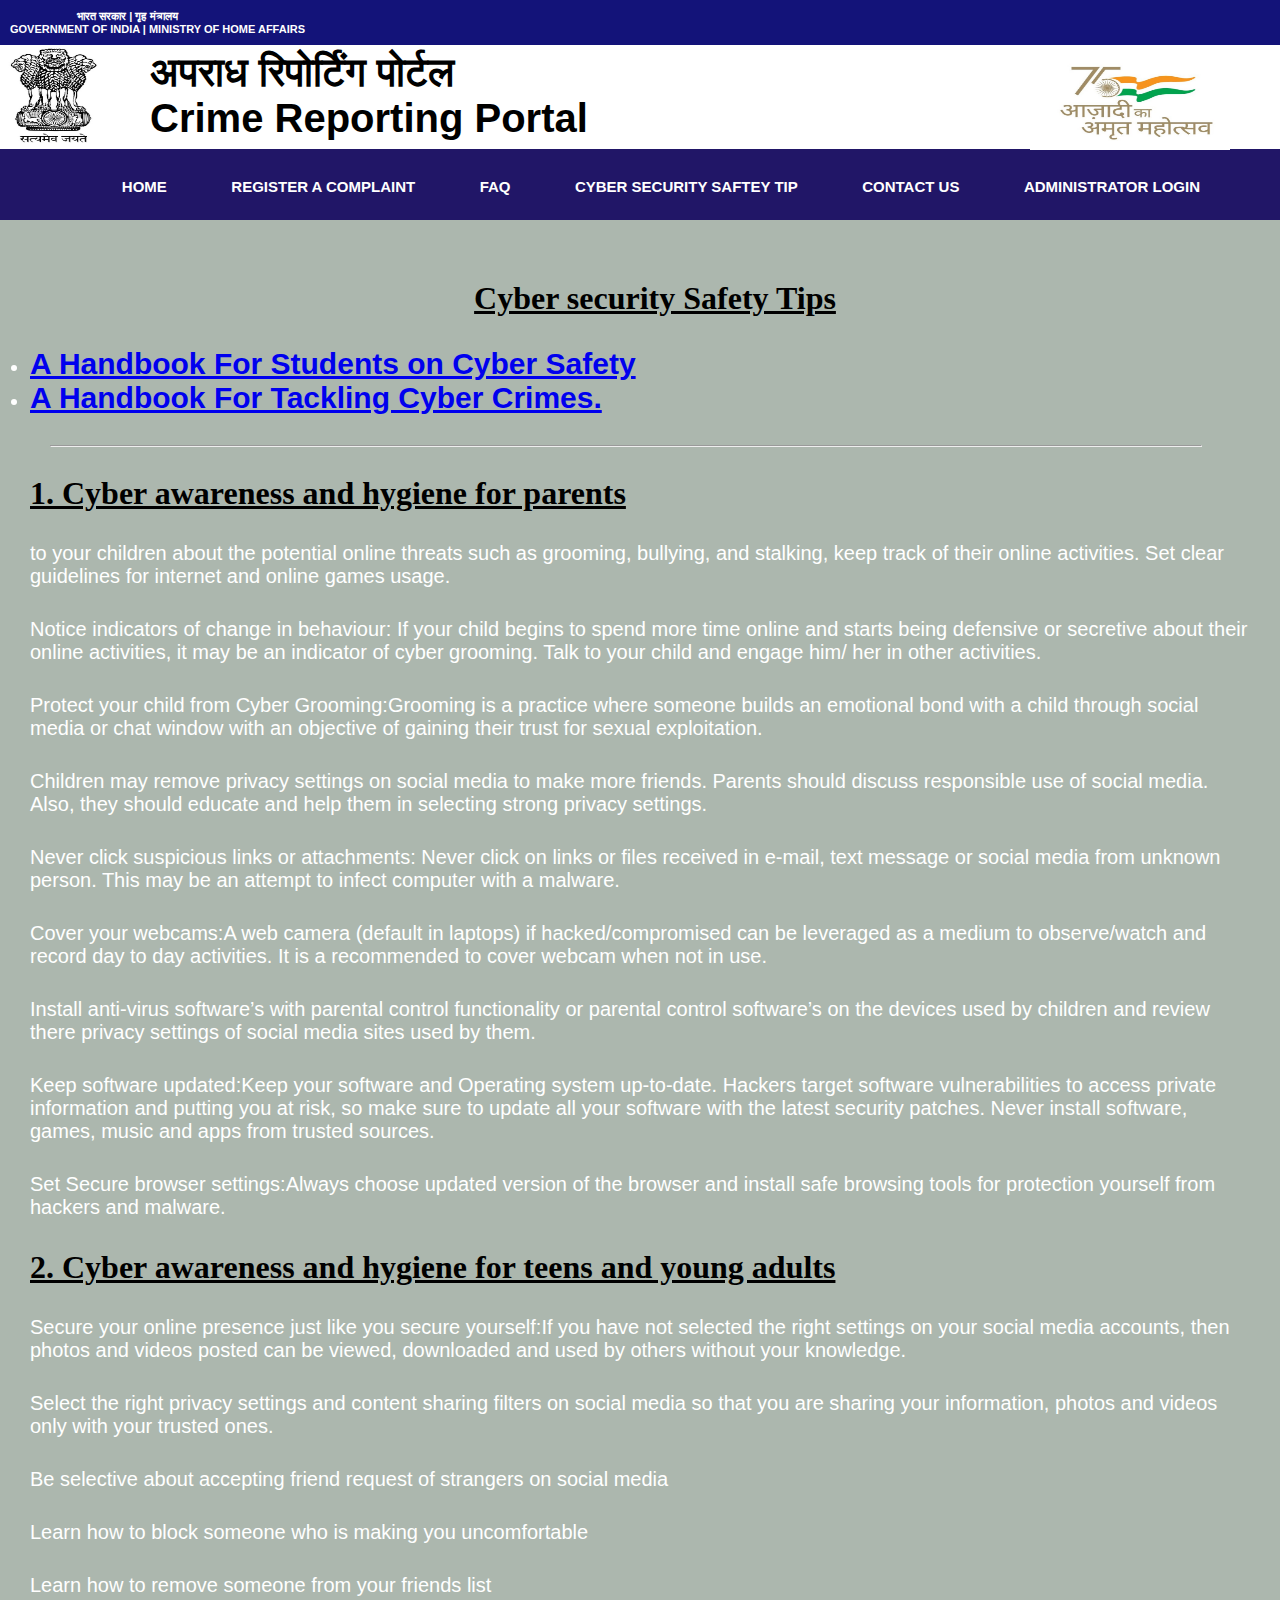
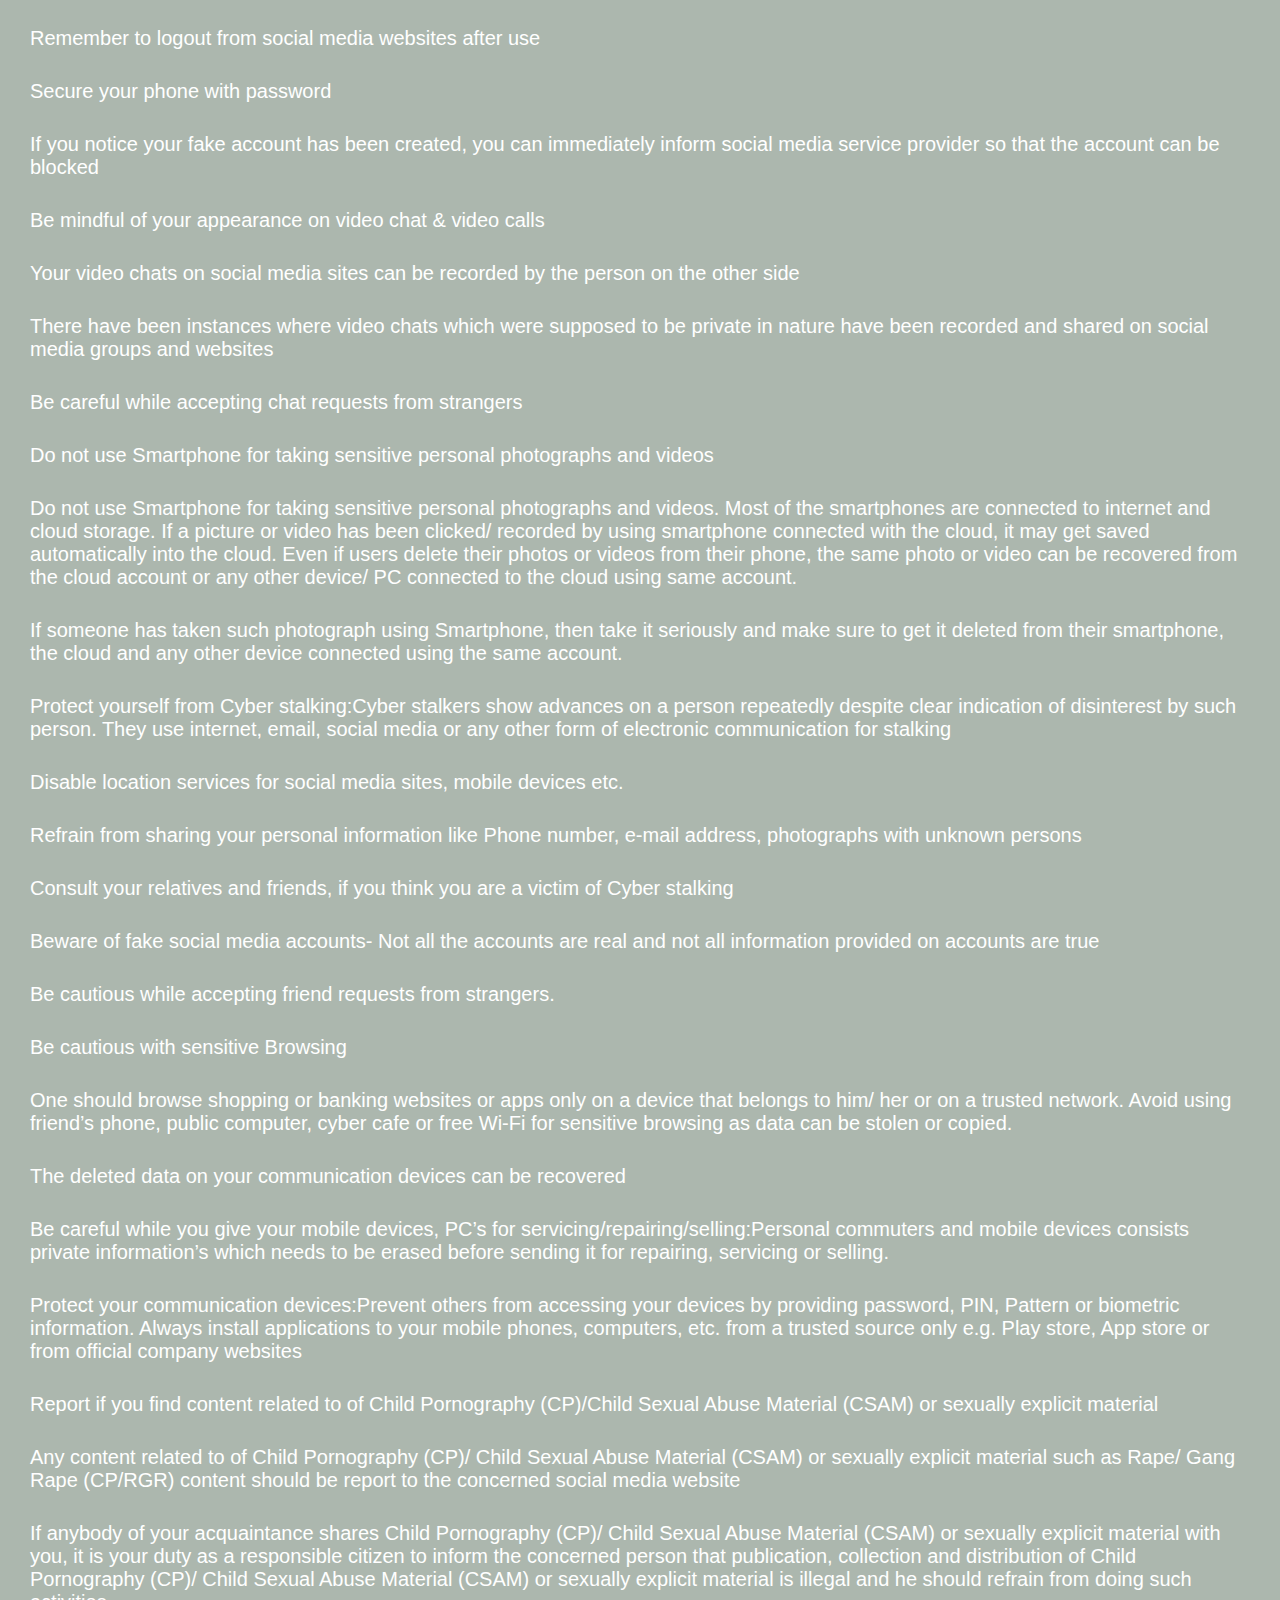
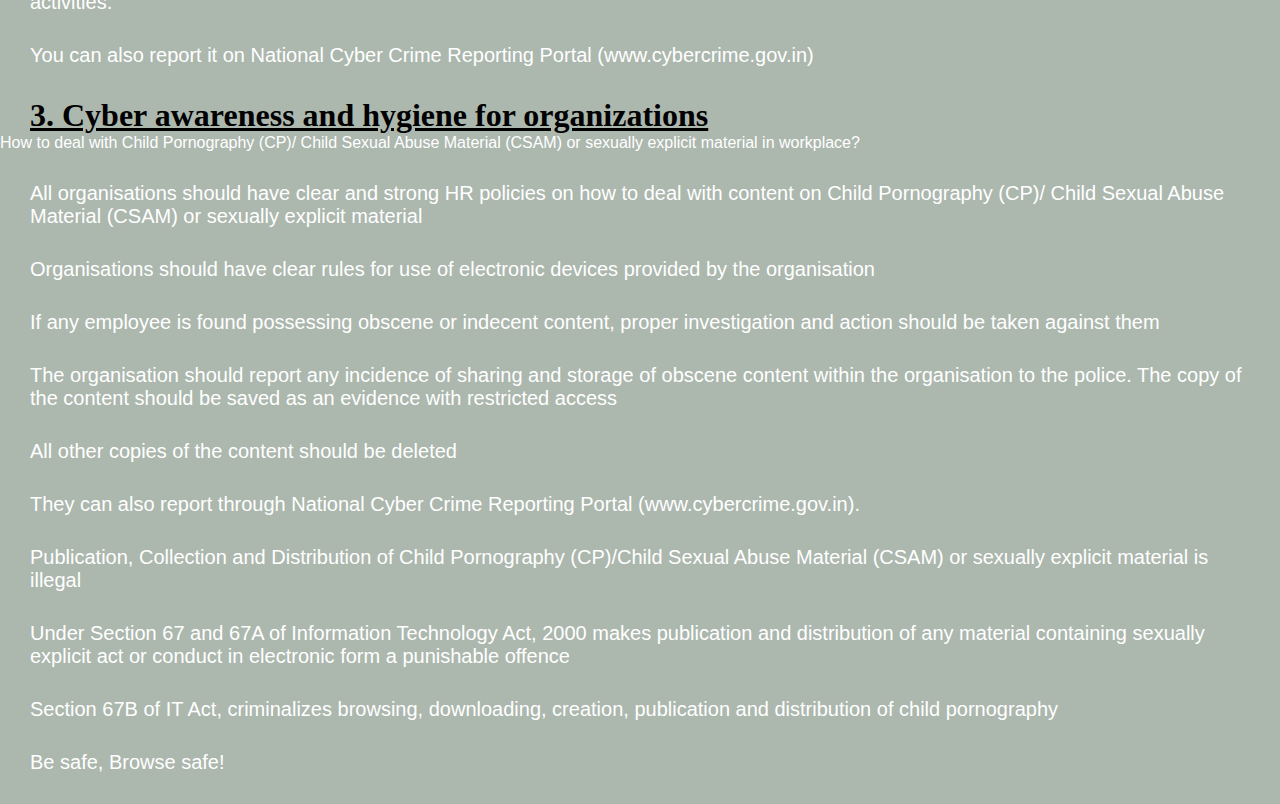
<file: cyber_safety.html>
<!DOCTYPE html>
<html lang="en">

<head>
    <meta charset="UTF-8">
    <meta http-equiv="X-UA-Compatible" content="IE=edge">
    <meta name="viewport" content="width=device-width, initial-scale=1.0">
    <title>Crime Reporting System- Report A Crime</title>
    <link rel="preconnect" href="https://fonts.googleapis.com">
    <link rel="preconnect" href="https://fonts.gstatic.com" crossorigin>
    <link href="https://fonts.googleapis.com/css2?family=Headland+One&display=swap" rel="stylesheet">



    <!--		<link rel="stylesheet" href="style.css">		-->
    <style>
      
		* {
			margin: 0px;
			padding: 0px;
			box-sizing: border-box;
			font-family: sans-serif
		}


		/* NAVIGATION BAR */
		nav {
			width: 100%;
			height: 75px;
			background-color: rgba(24, 13, 97, 0.962);
			line-height: 75px;
			padding: 0px 50px;
			background-attachment: fixed;
			z-index: 1;
		}

		nav .logo {
			font-weight: bold;
			letter-spacing: 1.5px;
		}

		nav .logo p {
			font-size: 30px;
			float: left;
			color: white;
			text-transform: uppercase;
		}

		nav ul {
			float: right;
		}

		nav ul li {
			display: inline-block;
			list-style: none;
		}

		nav ul li a {
			color: white;
			text-decoration: none;
			font-weight: bolder;
			font-size: 15px;
			text-transform: uppercase;
			padding: 0px 30px;
		}

		nav ul li a:hover {
			color: #cccccc;
		}

		.wrapper {
			padding-top: 50px;
			position: absolute;
			top: 220px;
			background-color: #acb7ae;
			color: white;

		}

		.wrapper h1 {
			color: black;
			margin-left: 30px;
			margin-top: 10px;
			text-decoration: underline;
			font-family: Cambria, Cochin, Georgia, Times, 'Times New Roman', serif;
		}

		.wrapper p {
			font-size: 20px;
			margin: 30px;
			color: white;
			font-family: 'Gill Sans', 'Gill Sans MT', Calibri, 'Trebuchet MS', sans-serif;
		}

		.wrapper ul {
			margin: 30px;
			font-size: 20px;
			font-weight: bold;
		}

		.wrapper ul .contact {
			font-size: 20px;
			color: blue;
			border: none;
		}

		.wrapper ul .contact li {
			display: inline-block;
			padding: 0px 32px;
		}

		hr {
			width: 90%;
			margin-left: 50px;
		}
    </style>

</head>

<body>

    <p
        style="color:white; background-color: rgb(19, 19, 121);padding:10px; text-align: left ; font-size:11px;font-weight:bolder;">
        &emsp; &emsp; &emsp; &emsp; &emsp;भारत सरकार | गृह मंत्रालय <br> GOVERNMENT OF INDIA | MINISTRY OF HOME AFFAIRS
    </p>



    <div class="logo">
        <img src="./image/satymev_jayte_logo.jpg" width="100px" height="100px">
        <p style="font-weight:bolder;font-size:40px; position:absolute;top:50px; left:150px;"> अपराध रिपोर्टिंग
            पोर्टल<br> Crime Reporting Portal </p>
        <img src="./image/amritmahotsav_logo.jpg" width="200px" height="90px"
            style="position:absolute;right:50px; top:60px;">
    </div>

    <nav>
        <ul>
            <li><a href="home.html">Home</a></li>
            <li><a href="index.html">Register a complaint</a></li>
            <li><a href="about.html">FAQ</a></li>
            <li><a href="cyber_safety.html ">Cyber Security saftey tip</a></li>
            <li><a href="contact_us.html">Contact Us</a></li>
            <li><a href="adminlogin.html">ADMINISTRATOR LOGIN</a></li>
        </ul>
    </nav>
    <br><br><br><br>

    <div class="wrapper">
        <h1 align ="center">Cyber security Safety Tips </h1>
        <ul>
            <li> <a href="./image/CyberSafety_English_Web_03122018_0.pdf" target="blank">
                    <h2>A Handbook For Students on Cyber Safety </h2>
                </a> </li>
            <li> <a href="./image/HandbookforTacklingCyberCrimes.pdf" target="blank">
                    <h2>A Handbook For Tackling Cyber Crimes. </h2>
                </a> </li>
        </ul>
        <hr><br>

        <h1> 1. Cyber awareness and hygiene for parents</h1>
        <p> to your children about the potential online threats such as grooming, bullying, and stalking, keep track of
            their online activities. Set clear guidelines for internet and online games usage.
        </p>
        <p>
            Notice indicators of change in behaviour: If your child begins to spend more time online and starts being
            defensive or secretive about their online activities, it may be an indicator of cyber grooming. Talk to your
            child and engage him/ her in other activities.
        </p>
        <p>
            Protect your child from Cyber Grooming:Grooming is a practice where someone builds an emotional bond with a
            child through social media or chat window with an objective of gaining their trust for sexual exploitation.
        </p>
        <p>
            Children may remove privacy settings on social media to make more friends. Parents should discuss
            responsible use of social media. Also, they should educate and help them in selecting strong privacy
            settings.
        </p>
        <p>
            Never click suspicious links or attachments: Never click on links or files received in e-mail, text message
            or social media from unknown person. This may be an attempt to infect computer with a malware.
        </p>
        <p>
            Cover your webcams:A web camera (default in laptops) if hacked/compromised can be leveraged as a medium to
            observe/watch and record day to day activities. It is a recommended to cover webcam when not in use.
        </p>
        <p>
            Install anti-virus software’s with parental control functionality or parental control software’s on the
            devices used by children and review there privacy settings of social media sites used by them.
        </p>
        <p>
            Keep software updated:Keep your software and Operating system up-to-date. Hackers target software
            vulnerabilities to access private information and putting you at risk, so make sure to update all your
            software with the latest security patches. Never install software, games, music and apps from trusted
            sources.
        </p>
        <p>
            Set Secure browser settings:Always choose updated version of the browser and install safe browsing tools for
            protection yourself from hackers and malware.
        </p>
        <h1>
            2. Cyber awareness and hygiene for teens and young adults</h1>
        <p>
            Secure your online presence just like you secure yourself:If you have not selected the right settings on
            your
            social media accounts, then photos and videos posted can be viewed, downloaded and used by others without
            your
            knowledge.</p>
        <p>
            Select the right privacy settings and content sharing filters on social media so that you are sharing your
            information, photos and videos only with your trusted ones.</p>
        <p>
            Be selective about accepting friend request of strangers on social media</p>

        <p> Learn how to block someone who is making you uncomfortable</p>

        <p> Learn how to remove someone from your friends list</p>

        <p> Remember to logout from social media websites after use</p>

        <p> Secure your phone with password</p>

        <p> If you notice your fake account has been created, you can immediately inform social media service provider
            so
            that the account can be blocked</p>

        <p> Be mindful of your appearance on video chat & video calls</p>

        <p> Your video chats on social media sites can be recorded by the person on the other side</p>

        <p> There have been instances where video chats which were supposed to be private in nature have been recorded
            and
            shared on social media groups and websites</p>

        <p> Be careful while accepting chat requests from strangers</p>

        <p> Do not use Smartphone for taking sensitive personal photographs and videos
        </p>
        <p>
            Do not use Smartphone for taking sensitive personal photographs and videos. Most of the smartphones are
            connected to internet and cloud storage. If a picture or video has been clicked/ recorded by using
            smartphone
            connected with the cloud, it may get saved automatically into the cloud. Even if users delete their photos
            or
            videos from their phone, the same photo or video can be recovered from the cloud account or any other
            device/ PC
            connected to the cloud using same account.
        </p>
        <p>
            If someone has taken such photograph using Smartphone, then take it seriously and make sure to get it
            deleted
            from their smartphone, the cloud and any other device connected using the same account.
        </p>
        <p> Protect yourself from Cyber stalking:Cyber stalkers show advances on a person repeatedly despite clear
            indication of disinterest by such person. They use internet, email, social media or any other form of
            electronic
            communication for stalking
        </p>
        <p> Disable location services for social media sites, mobile devices etc.
        </p>
        <p>
            Refrain from sharing your personal information like Phone number, e-mail address, photographs with unknown
            persons</p>
        <p>
            Consult your relatives and friends, if you think you are a victim of Cyber stalking
        </p>
        <p> Beware of fake social media accounts- Not all the accounts are real and not all information provided on
            accounts
            are true</p>
        <p>
            Be cautious while accepting friend requests from strangers.
        </p>
        <p>
            Be cautious with sensitive Browsing</p>

        <p> One should browse shopping or banking websites or apps only on a device that belongs to him/ her or on a
            trusted
            network. Avoid using friend’s phone, public computer, cyber cafe or free Wi-Fi for sensitive browsing as
            data
            can be stolen or copied.</p>

        <p> The deleted data on your communication devices can be recovered
        </p>
        <p> Be careful while you give your mobile devices, PC’s for servicing/repairing/selling:Personal commuters and
            mobile devices consists private information’s which needs to be erased before sending it for repairing,
            servicing or selling.
        </p>
        <p> Protect your communication devices:Prevent others from accessing your devices by providing password, PIN,
            Pattern or biometric information. Always install applications to your mobile phones, computers, etc. from a
            trusted source only e.g. Play store, App store or from official company websites
        </p>
        <p> Report if you find content related to of Child Pornography (CP)/Child Sexual Abuse Material (CSAM) or
            sexually
            explicit material</p>

        <p> Any content related to of Child Pornography (CP)/ Child Sexual Abuse Material (CSAM) or sexually explicit
            material such as Rape/ Gang Rape (CP/RGR) content should be report to the concerned social media website
        </p>
        <p> If anybody of your acquaintance shares Child Pornography (CP)/ Child Sexual Abuse Material (CSAM) or
            sexually
            explicit material with you, it is your duty as a responsible citizen to inform the concerned person that
            publication, collection and distribution of Child Pornography (CP)/ Child Sexual Abuse Material (CSAM) or
            sexually explicit material is illegal and he should refrain from doing such activities.
        </p>
        <p> You can also report it on National Cyber Crime Reporting Portal (www.cybercrime.gov.in)
        </p>
        <h1> 3. Cyber awareness and hygiene for organizations</h1>
        How to deal with Child Pornography (CP)/ Child Sexual Abuse Material (CSAM) or sexually explicit material in
        workplace?

        <p>All organisations should have clear and strong HR policies on how to deal with content on Child Pornography
            (CP)/ Child Sexual Abuse Material (CSAM) or sexually explicit material
        </p>
        <p> Organisations should have clear rules for use of electronic devices provided by the organisation
        </p>
        <p> If any employee is found possessing obscene or indecent content, proper investigation and action should be
            taken
            against them
        </p>
        <p> The organisation should report any incidence of sharing and storage of obscene content within the
            organisation
            to the police. The copy of the content should be saved as an evidence with restricted access
        </p>
        <p> All other copies of the content should be deleted
        </p>
        <p> They can also report through National Cyber Crime Reporting Portal (www.cybercrime.gov.in).
        </p>
        <p> Publication, Collection and Distribution of Child Pornography (CP)/Child Sexual Abuse Material (CSAM) or
            sexually explicit material is illegal</p>

        <p> Under Section 67 and 67A of Information Technology Act, 2000 makes publication and distribution of any
            material
            containing sexually explicit act or conduct in electronic form a punishable offence</p>

        <p> Section 67B of IT Act, criminalizes browsing, downloading, creation, publication and distribution of child
            pornography
        </p>
        <p> Be safe, Browse safe!</p>

    </div>


    </div>

</body>
</head>
</file>
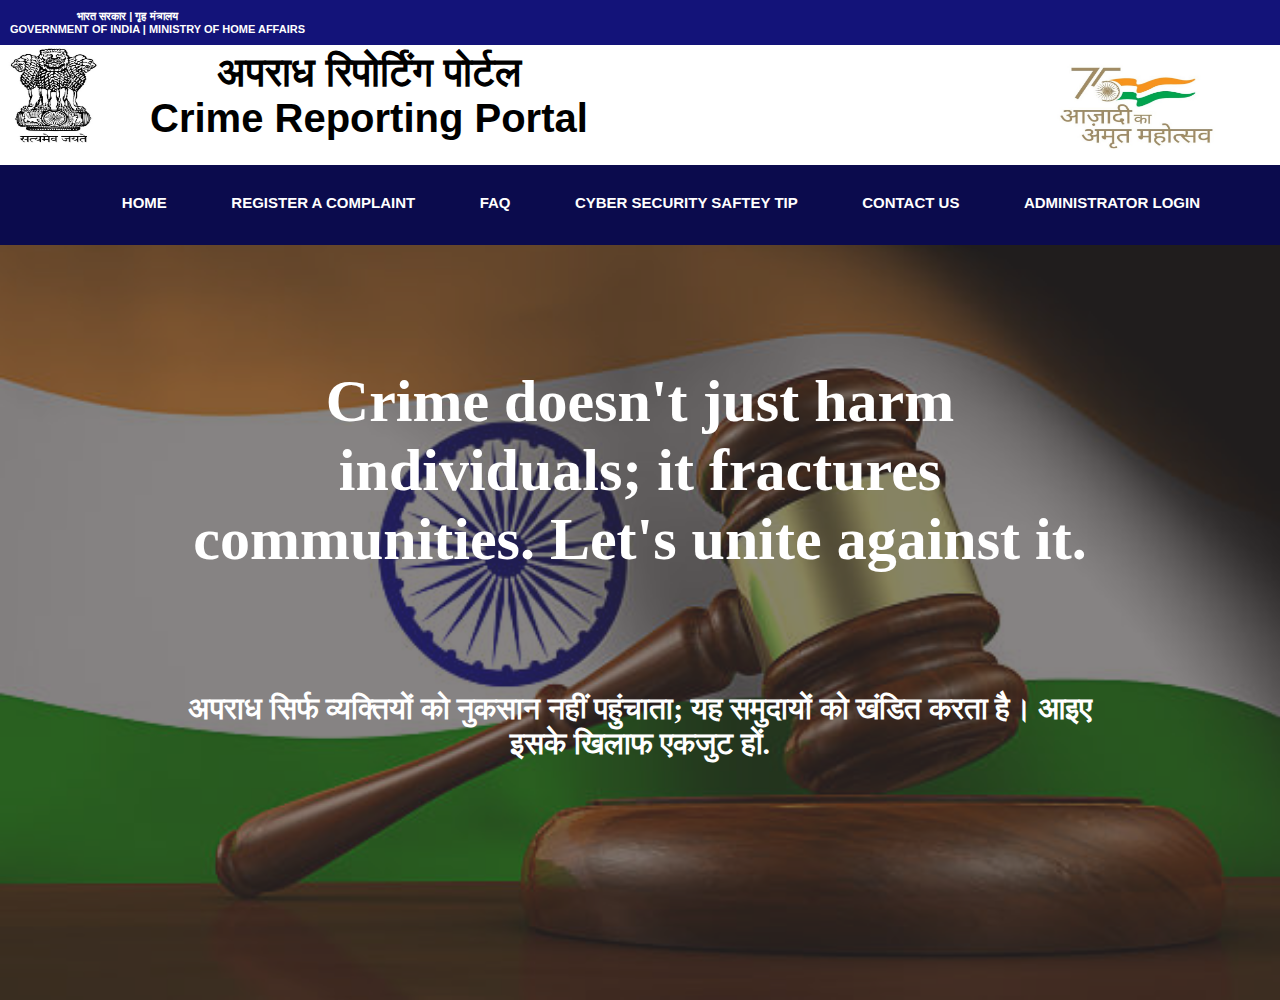
<file: home.html>
<!DOCTYPE html>
<html lang="en">

<head>
	<meta charset="UTF-8">
	<meta http-equiv="X-UA-Compatible" content="IE=edge">
	<meta name="viewport" content="width=device-width, initial-scale=1.0">
	<title>Crime Reporting System- Report A Crime</title>
	<link rel="stylesheet" href="./css/INDEX.CSS">
</head>

<body>
	<img src="image/homeimg2.jpg" class="image" alt="background image">
	<div class="overlay"></div>

	<p
		style="color:white; background-color: rgb(19, 19, 121);padding:10px; text-align: left ; font-size:11px;font-weight:bolder;">
		&emsp; &emsp; &emsp; &emsp; &emsp;भारत सरकार | गृह मंत्रालय <br> GOVERNMENT OF INDIA | MINISTRY OF HOME AFFAIRS
	</p>



	<div class="logo">
		<img src="./image/satymev_jayte_logo.jpg" width="100px" height="100px">
		<p style="font-weight:bolder;font-size:40px; position:absolute;top:50px; left:150px;"> अपराध रिपोर्टिंग
			पोर्टल<br> Crime Reporting Portal </p>
		<img src="./image/amritmahotsav_logo.jpg" width="200px" height="100px"
			style="position:absolute;right:50px; top:60px;">
	</div>

	<nav>
		<ul>
			<li><a href="#">Home</a></li>
			<li><a href="index.html">Register a complaint</a></li>
			<li><a href="about.html">FAQ</a></li>
			<li><a href="cyber_safety.html ">Cyber Security saftey tip</a></li>
			<li><a href="contact_us.html">Contact Us</a></li>
			<li><a href="adminlogin.html">ADMINISTRATOR LOGIN</a></li>
		</ul>
	</nav>
	<br><br><br><br>
	<h1>Crime doesn't just harm individuals; it fractures communities. Let's unite against it.</h1><br>
	<h1 style="font-size:30px">अपराध सिर्फ व्यक्तियों को नुकसान नहीं पहुंचाता; यह समुदायों को खंडित करता है। आइए इसके
		खिलाफ एकजुट हों.</h1>

	

	</div>
</body>
</head>
</file>
<file: css/INDEX.CSS>
* {
    margin: 0px;
    padding: 0px;
    box-sizing: border-box;
    font-family: sans-serif;
}

/* NAVIGATION BAR */
nav {
    position: relative;
    width: 100%;
    height: 80px;
    background-color: rgb(11, 11, 77);
    line-height: 75px;
    padding: 0px 50px;
    background-attachment: fixed;
    z-index: 1;

}

.logo {
    height: 120px;
    margin-bottom: 0px;
    background-color: white;
}

nav ul {
    float: right;

}

nav ul li {
    display: inline-block;
    list-style: none;

}

nav ul li a {
    color: white;
    text-decoration: none;
    font-weight: bolder;
    font-size: 15px;
    text-transform: uppercase;
    padding: 0px 30px;
}

nav ul li a:hover {
    color: #cccccc;
}

.image {
    margin-top: 200px;
    width: 100%;
    height: 800px;
    position: absolute;
    z-index: -1;
}

.overlay {
    margin-top: 200px;
    width: 100%;
    height: 800px;
    background-color: rgba(53, 49, 49, 0.6);
    position: absolute;
    z-index: -1;

}

/* CONTAINER */
.container {
    position: absolute;
    left: 100px;
    width: 90%;
    top: 350px;
    /*background-color: rgb(198, 152, 241);*/
}

.rep_image {
    position: absolute;
    width: 100px;
    height: 100px;
    right: 500px;


}

.container h1,
p {
    text-align: center;
}

p {
    font-size: 17px;
}

input,
textarea {
    border: 2px solid black;
    border-radius: 6px;
    outline: none;
    width: 25%;
    margin: 11px 0px;
    padding: 7px;
    font-size: 16px;
}

form {
    align-items: center;
    justify-content: center;

}

.btn {
    color: white;
    background: purple;
    padding: 10px;
    font-size: 16px;
    border: 2px solid white;
    border-radius: 14px;
    cursor: pointer;
}

.submitmsg {
    font-size: 25px;
    color: rgb(25, 102, 25);
}



/* FOOTER */
.footer {
    background-color: black;
    color: white;
    height: 400px;
    bottom: 50px;
    left: 0;
    position: sticky;

}

.footer .footer-content {

    height: 350px;
}

.footer .footer-bottom {
    background-color: rgb(153, 51, 153);
    color: rgb(255, 255, 153);
    height: 50px;
    text-align: center;
    position: fixed;
    bottom: 0;
    left: 0;
    padding-top: 20px;
    width: 100%;
}

h1 {

    color: white;
    font-size: 60px;
    text-align: center;
    padding: 50px 180px;
    font-weight: bolder;
    font-family: 'Times New Roman', Times, serif;
}

.heading {
    margin-top: -120px;
    text-decoration: underline;
    text-align: left;
    margin-top: -90px;

}
</file>
